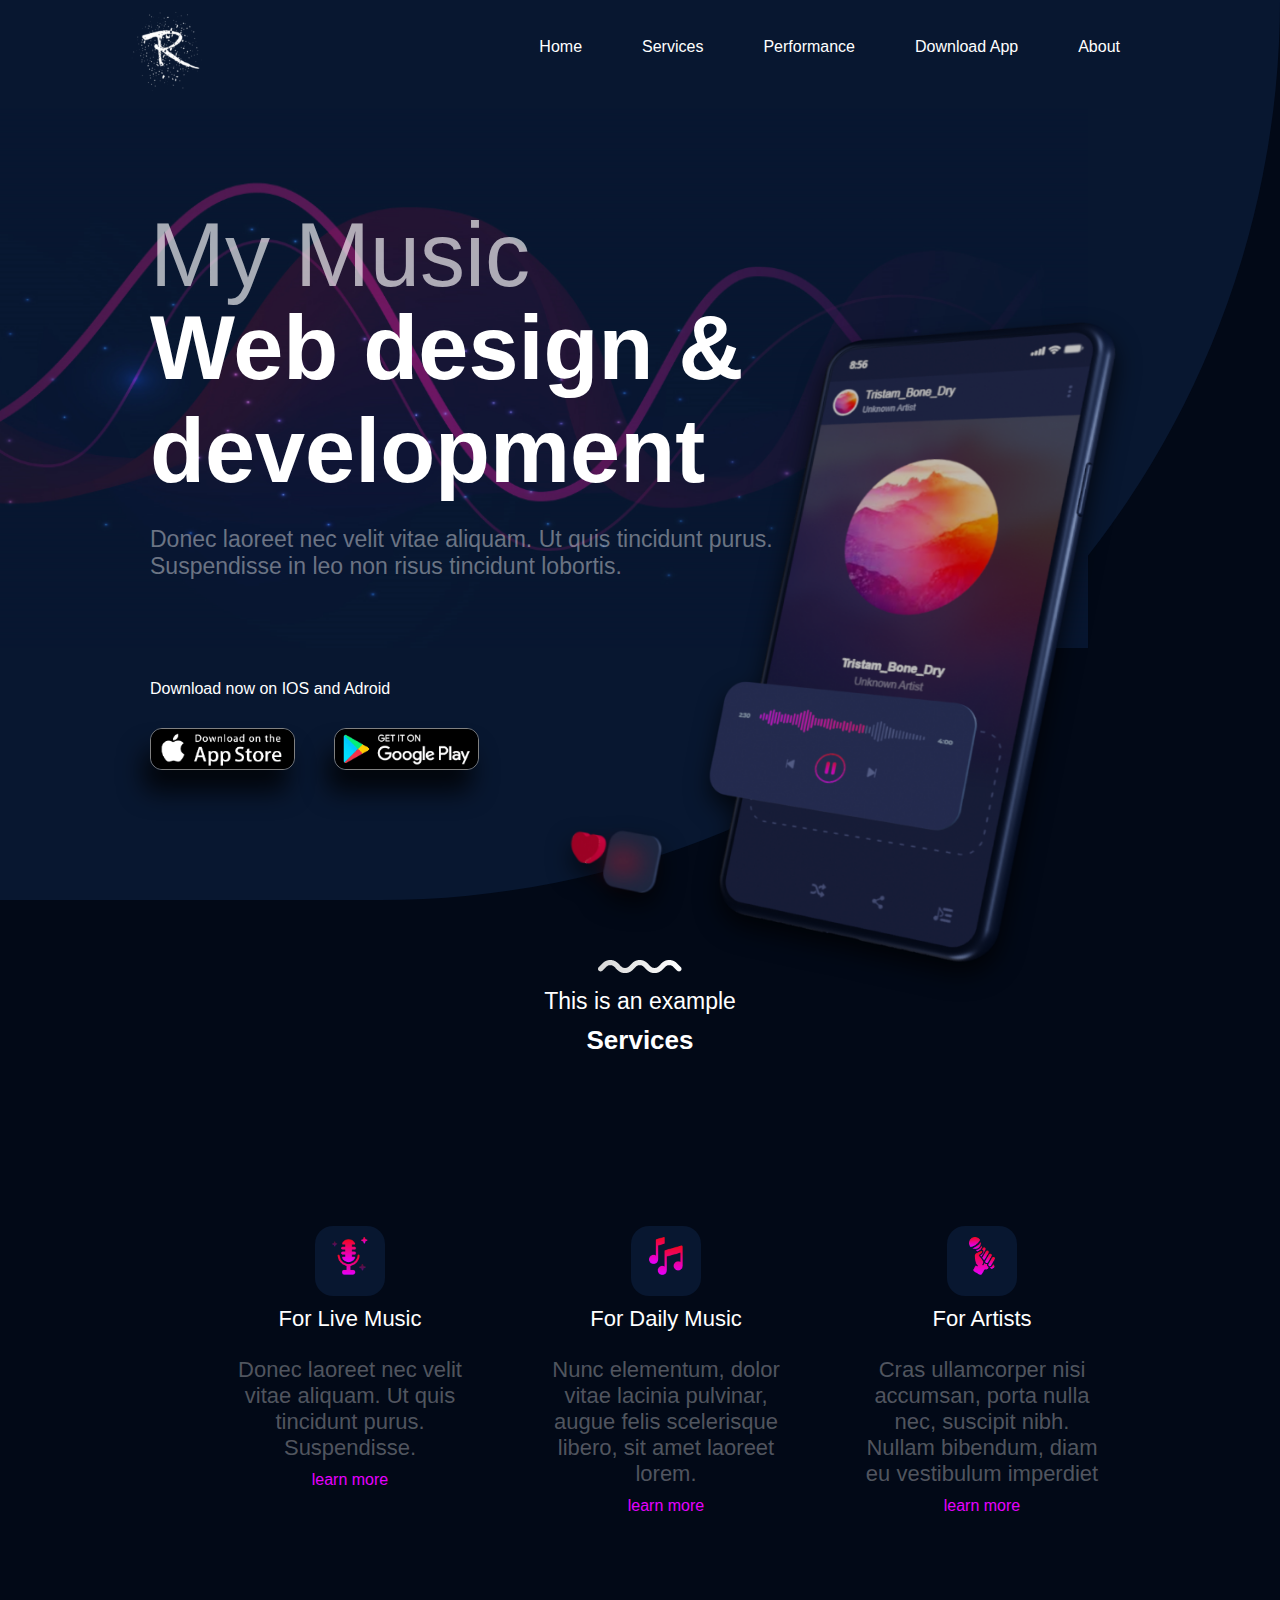
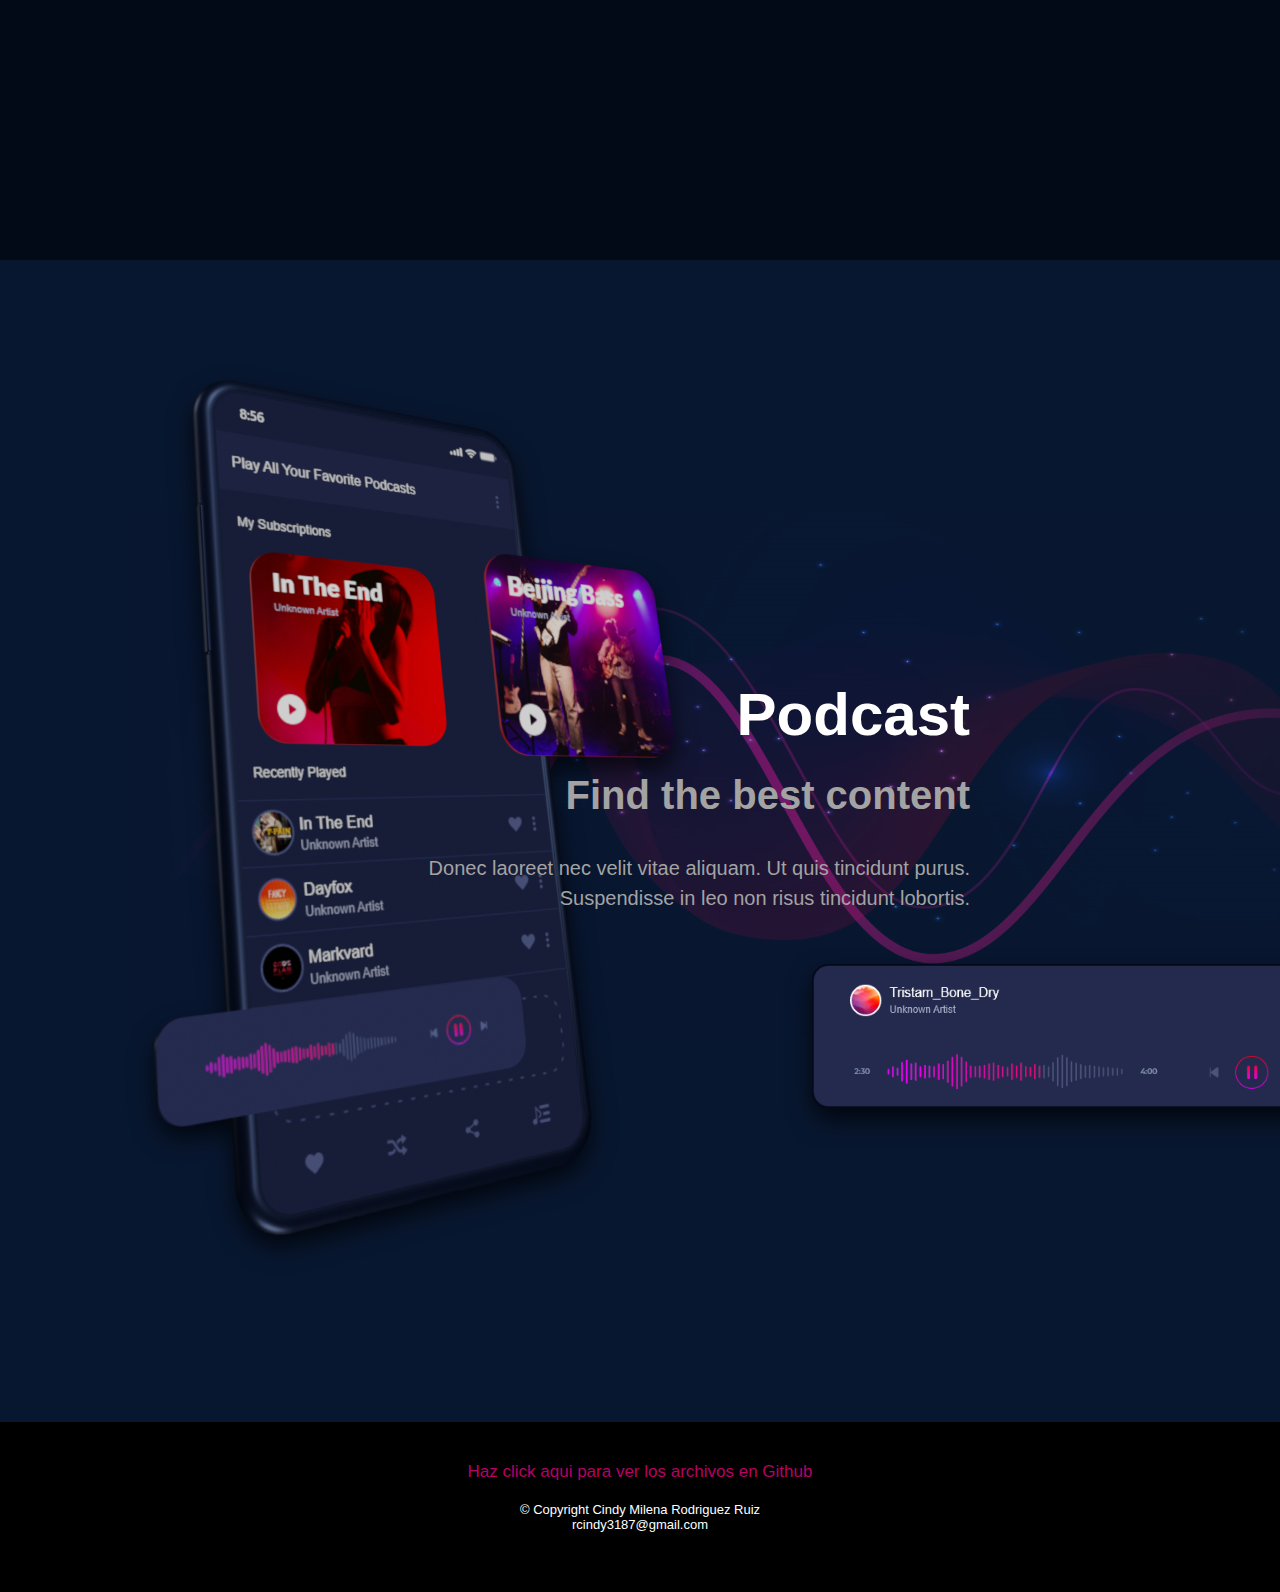
<file: punto_1_2_3/index.html>
<!DOCTYPE html>
<html lang="en">

<head>
    <meta charset="UTF-8">
    <meta http-equiv="X-UA-Compatible" content="IE=edge">
    <link rel="stylesheet" href="css/style.css">
    <meta name="viewport" content="width=device-width, initial-scale=1.0">
    <title>My music</title>
</head>

<body>
    <header>
        <img class="logo_main" src="img/logo_png.png" alt="logo identidad marca empresa">
        <nav>
            <ul>
                <li><a href="#">Home</a></li>
                <li><a href="#services">Services</a></li>
                <li><a href="#">Performance</a></li>
                <li><a href="#">Download App</a></li>
                <li><a href="#">About</a></li>
            </ul>
        </nav>
        <h1 id="title_1">My Music</h1>
        <h2 id="title_2">Web design & development</h2>
        <h4>Donec laoreet nec velit vitae aliquam. Ut quis tincidunt purus. <br>
            Suspendisse in leo non risus tincidunt lobortis.</h4>

        <h6>Download now on IOS and Adroid</h6>
        <div class="logos_apps">
            <img src="img/app_store.png" alt="logo descarga app store">
            <img class="google" src="img/google_play.png" alt="logo descarga play store">
        </div>

        <img class="equalizer_header" src="img/equalizer_header.png"
            alt="imagen fondo simulando la onda de un sonido en tono rosa">
        <img class="phone_header" src="img/phone_1.png"
            alt="imagen telefono celular mostrando como funciona la app de musica en este dispositivo">

    </header>
    <section id="services">
        <div class="separador">
            <img src="img/wave_line.png" alt="imagen de una linea de ola">
            <h3>This is an example</h3>
            <h2>Services</h2>
        </div>
        <div class="cont_servi">
            <div class="uni_serv">
                <div class="box_icon">
                    <img src="img/icon_voice.png" alt="icono de un microfono">
                </div>
                <h3 class="sub">For Live Music</h3>
                <p>Donec laoreet nec velit vitae aliquam. Ut quis tincidunt purus.
                    Suspendisse.</p>
                <a href="#">learn more</a>
            </div>
            <div class="uni_serv">
                <div class="box_icon">
                    <img src="img/icon_music_notes.png" alt="icono de dos notas musicales">
                </div>
                <h3 class="sub">For Daily Music</h3>
                <p>Nunc elementum, dolor vitae lacinia pulvinar, augue felis scelerisque libero, sit amet laoreet lorem.
                </p>
                <a href="#">learn more</a>
            </div>
            <div class="uni_serv">
                <div class="box_icon">
                    <img src="img/icon_hand_voice.png" alt="icono de una mano sosteniendo un microfono">
                </div>
                <h3 class="sub">For Artists</h3>
                <p>Cras ullamcorper nisi accumsan, porta nulla nec, suscipit nibh. Nullam bibendum, diam eu vestibulum
                    imperdiet</p>
                <a href="#">learn more</a>
            </div>
        </div>
    </section>

    <!--SECCIÓN ADICIONAL-->

    <section id="podcast">
        <div class="podcast_image">

            <h2 id="title_3">Podcast</h2>
            <h3 id="title_4">Find the best content</h3>
            <h4 id="text_2">Donec laoreet nec velit vitae aliquam. Ut quis tincidunt purus. <br>Suspendisse in leo non
                risus tincidunt lobortis.</h4>

            <img class="equalizer_middle" src="img/equalizer_middle.png"
                alt="imagen fondo simulando la onda de un sonido en tono rosa">

            <img class="phone_podcast" src="img/phone_2.png"
                alt="imagen telefono celular mostrando como funciona la app de musica en este dispositivo">

            <img class="sound" src="img/sound.png"
                alt="imagen telefono celular mostrando como funciona la app de musica en este dispositivo">

        </div>
    </section>
    <footer>
        <p class="enlace_git"><a href="https://github.com/cindyrod31/tallermodulo9_frontend/tree/main/punto_1_2_3"
                target="_blank">Haz click aqui para ver los archivos en Github</a></p>
        <p class="copyright">&copy Copyright Cindy Milena Rodriguez Ruiz <br> rcindy3187@gmail.com</p>
    </footer>

</body>

</html>
</file>
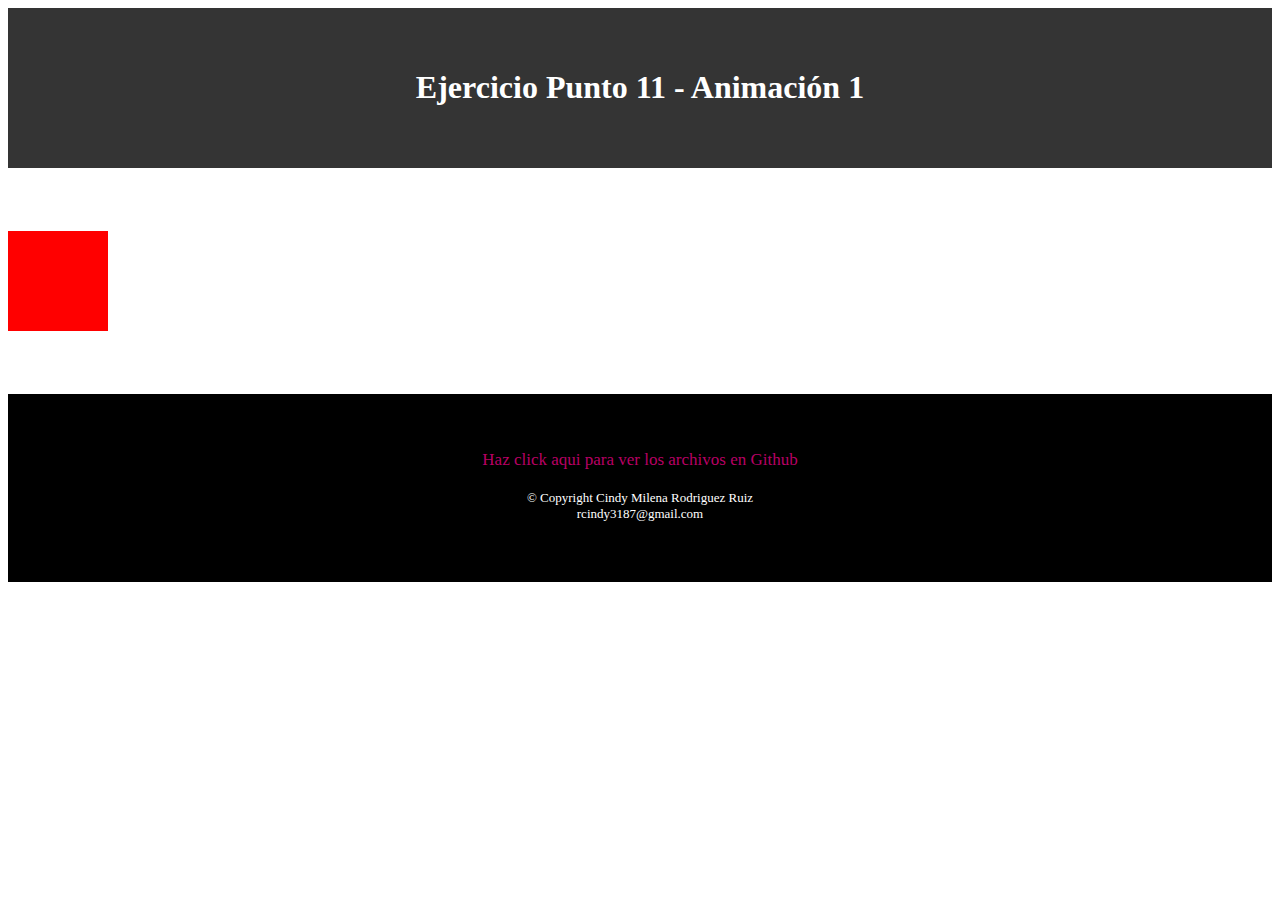
<file: punto_11/punto_11_1.html>
<!DOCTYPE html>
<html lang="en">

<head>
    <meta charset="UTF-8">
    <meta name="viewport" content="width=device-width, initial-scale=1.0">
    <link rel="stylesheet" href="animacion_1.css">
    <title>Punto 11 - Animación 1</title>
</head>

<body>
    <header>
        <h1>Ejercicio Punto 11 - Animación 1</h1>
    </header>
    <div>

    </div>
    <footer>
        <!--Se incluye el enlace directo a la carpeta del ejercicio en el repositorio GitHub-->
        <p class="enlace_git"><a href="https://github.com/cindyrod31/tallermodulo9_frontend/tree/main/punto_11"
                target="_blank">Haz click aqui para ver los archivos en Github</a></p>
        <p class="copyright">&copy Copyright Cindy Milena Rodriguez Ruiz <br> rcindy3187@gmail.com</p>
    </footer>
    
</body>

</html>
</file>
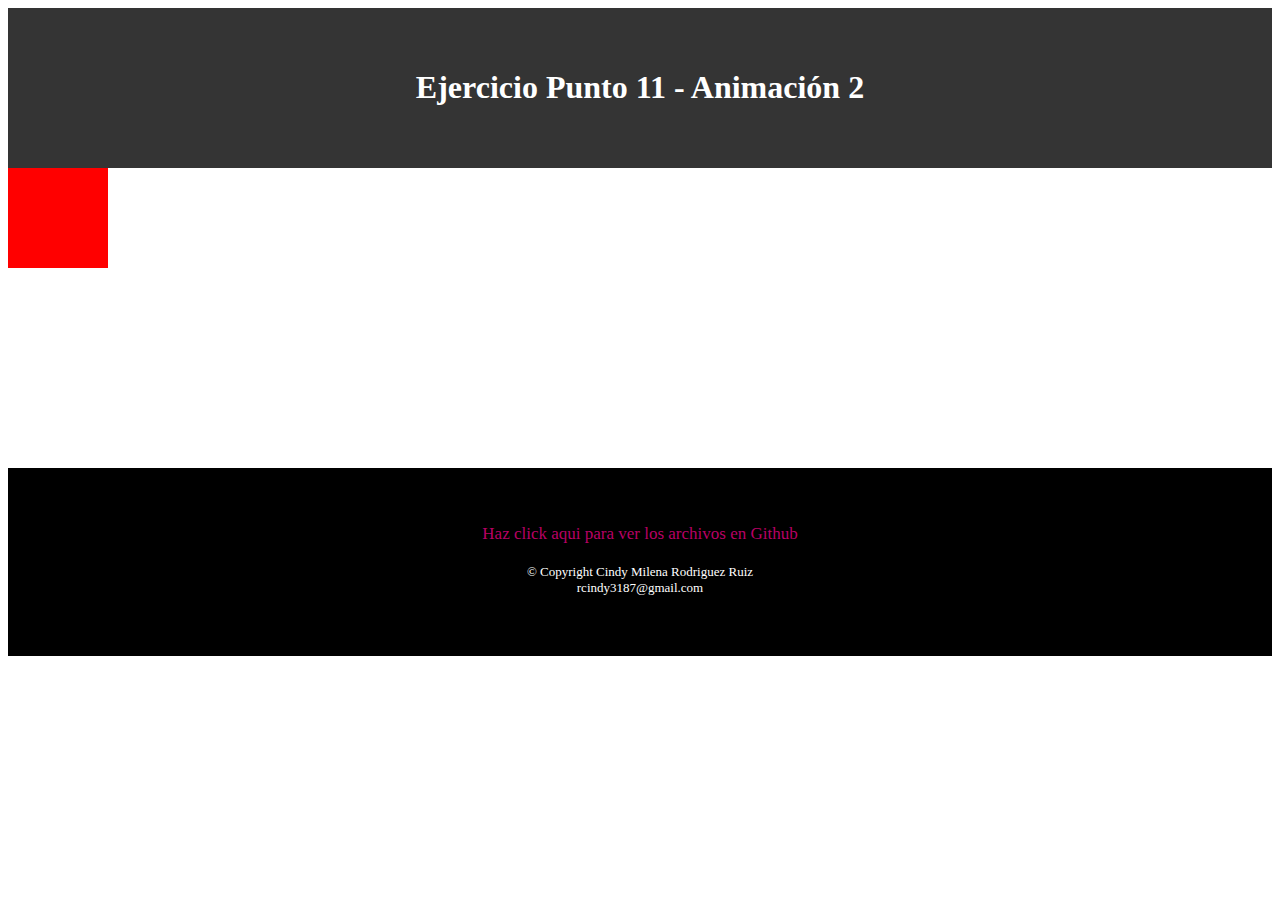
<file: punto_11/punto_11_2.html>
<!DOCTYPE html>
<html lang="en">

<head>
    <meta charset="UTF-8">
    <meta name="viewport" content="width=device-width, initial-scale=1.0">
    <link rel="stylesheet" href="animacion_2.css">
    <title>Punto 11 - Animación 2</title>
</head>

<body>
    <header>
        <h1>Ejercicio Punto 11 - Animación 2</h1>
    </header>
    <div>

    </div>
    <footer>
        <!--Se incluye el enlace directo a la carpeta del ejercicio en el repositorio GitHub-->
        <p class="enlace_git"><a href="https://github.com/cindyrod31/tallermodulo9_frontend/tree/main/punto_11"
                target="_blank">Haz click aqui para ver los archivos en Github</a></p>
        <p class="copyright">&copy Copyright Cindy Milena Rodriguez Ruiz <br> rcindy3187@gmail.com</p>
    </footer>
</body>

</html>
</file>
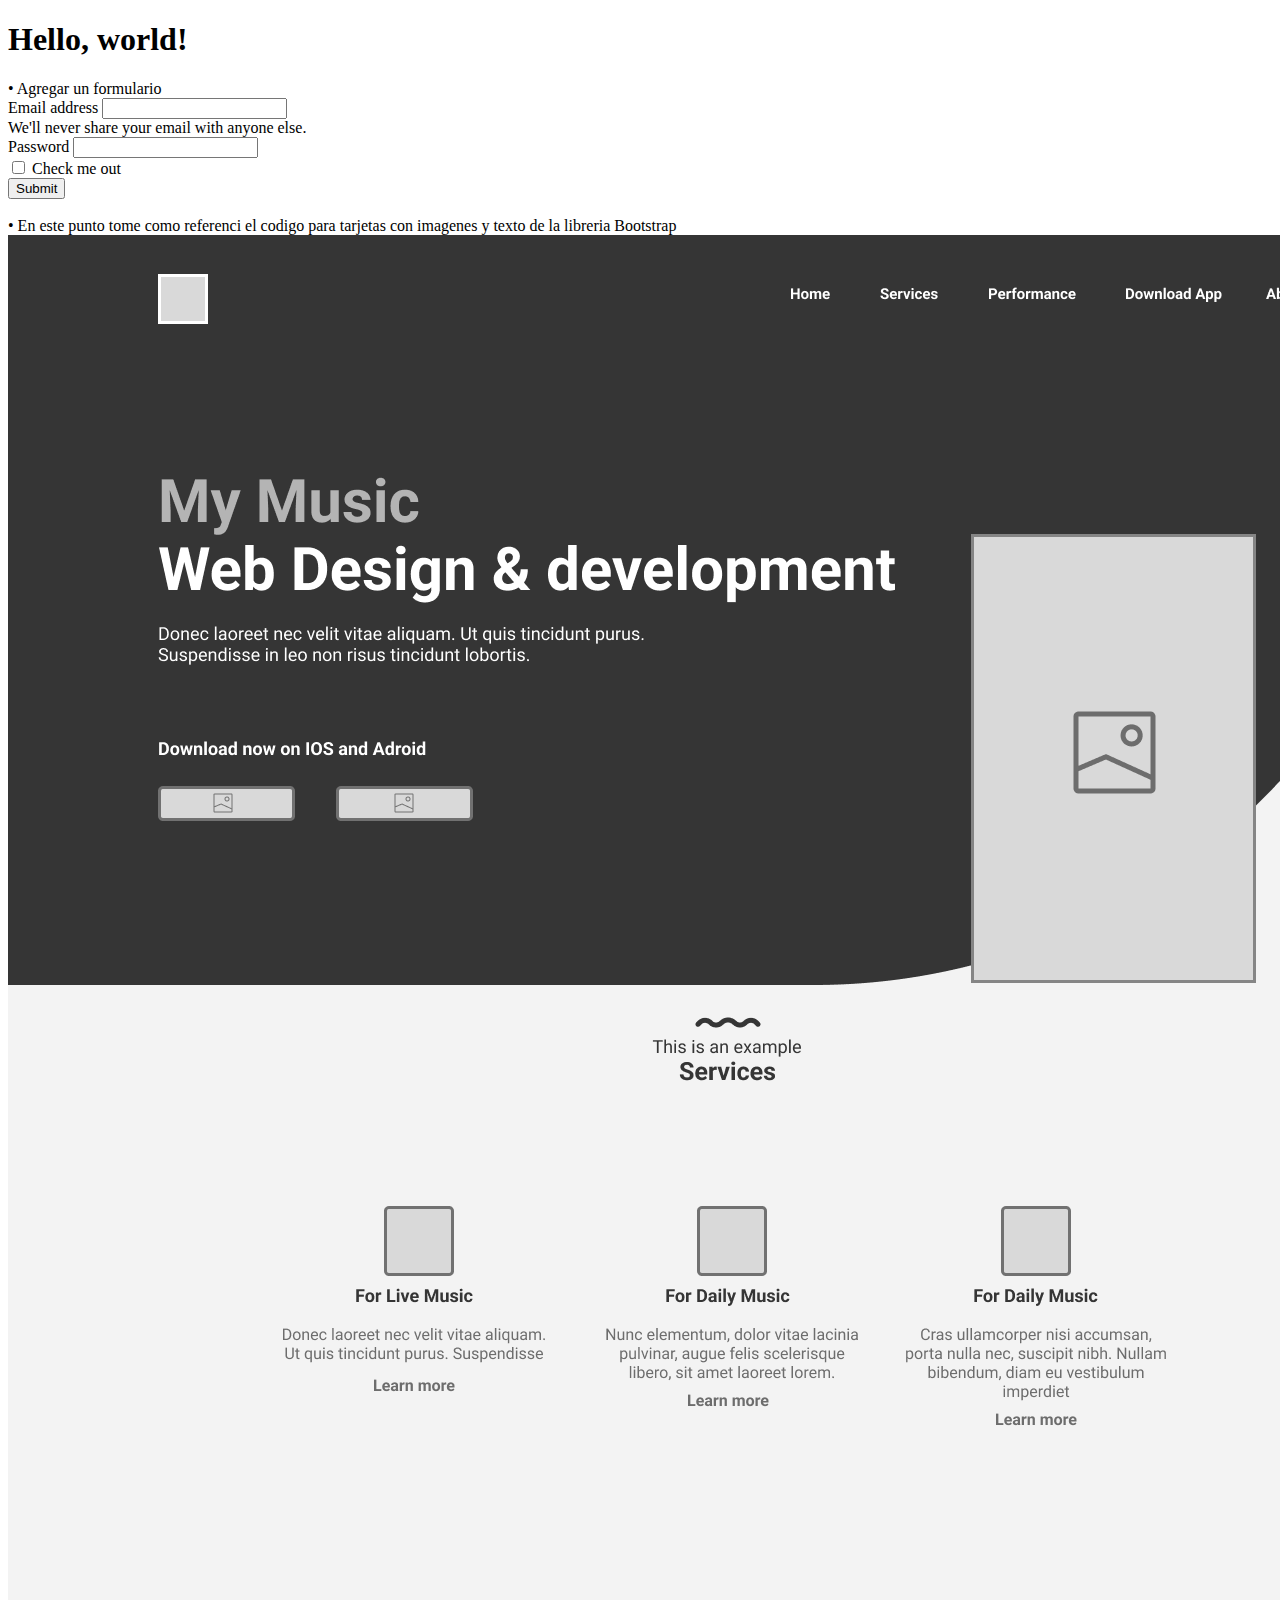
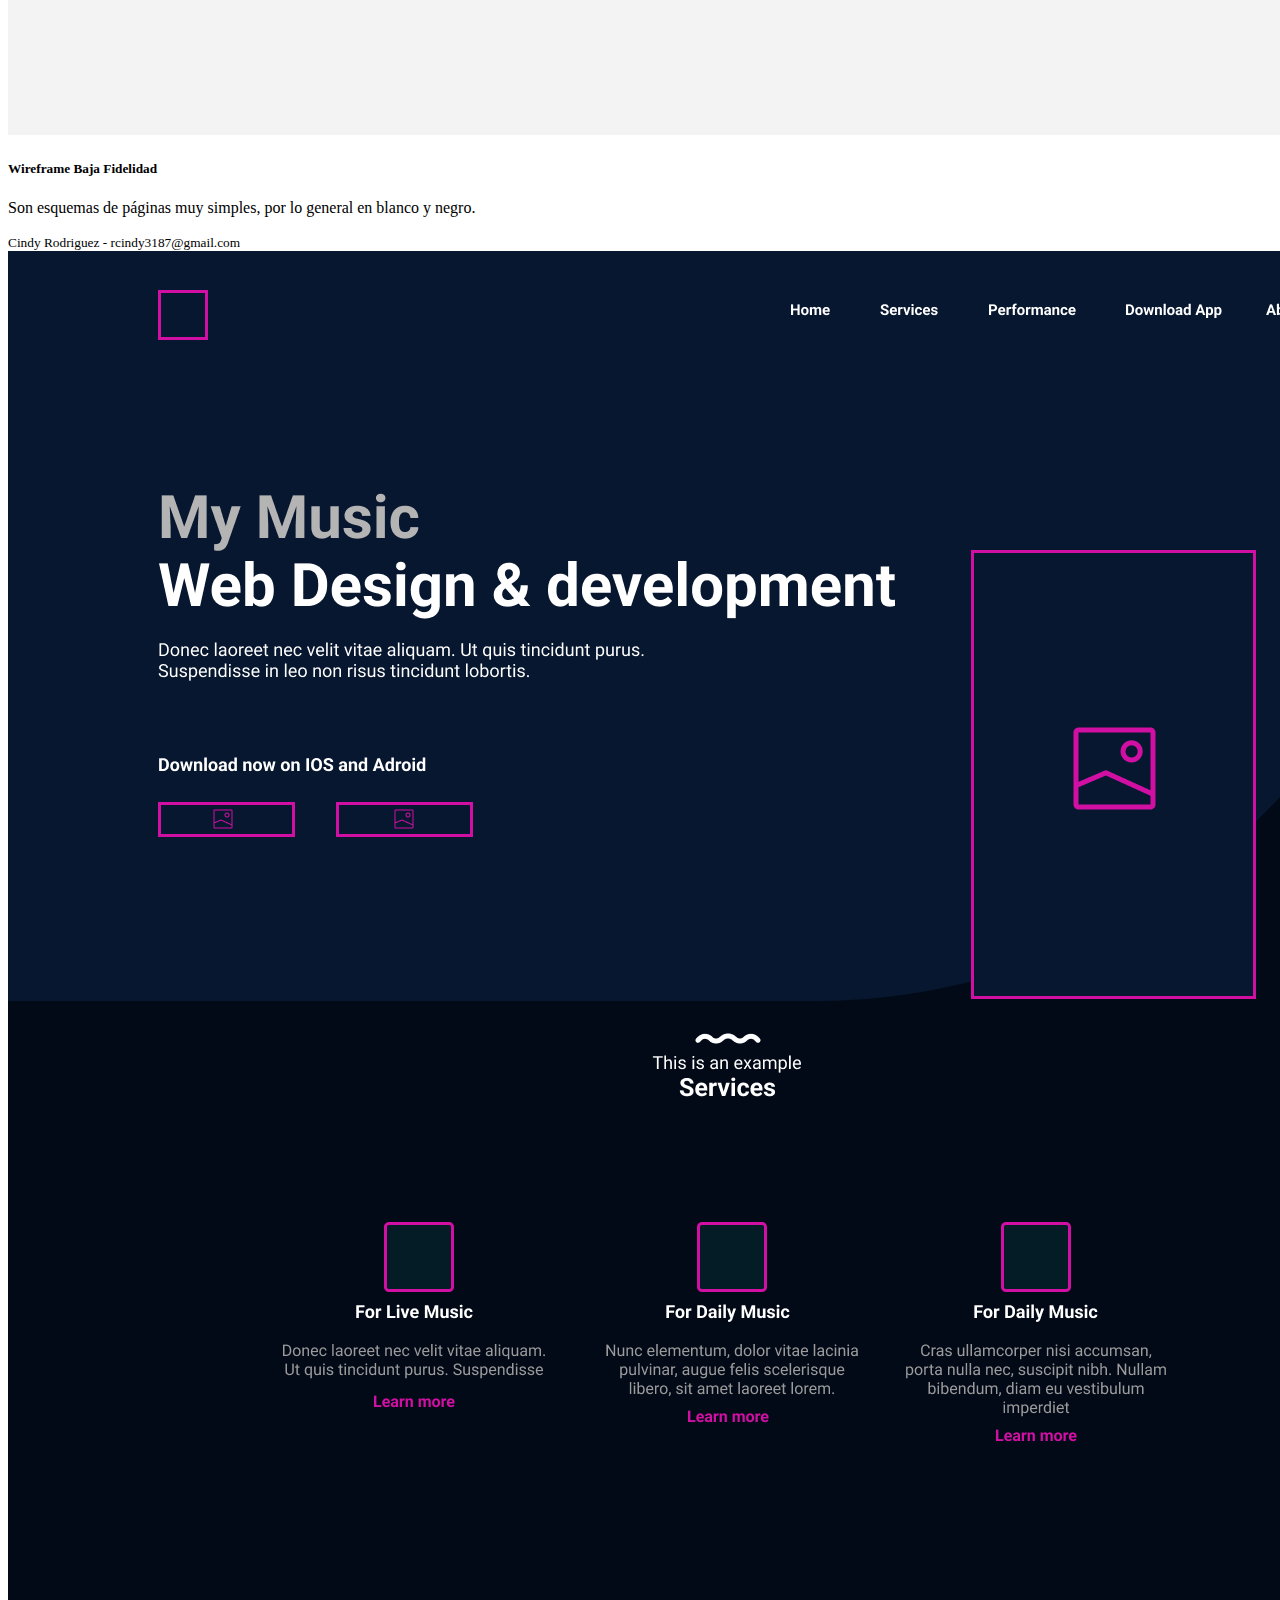
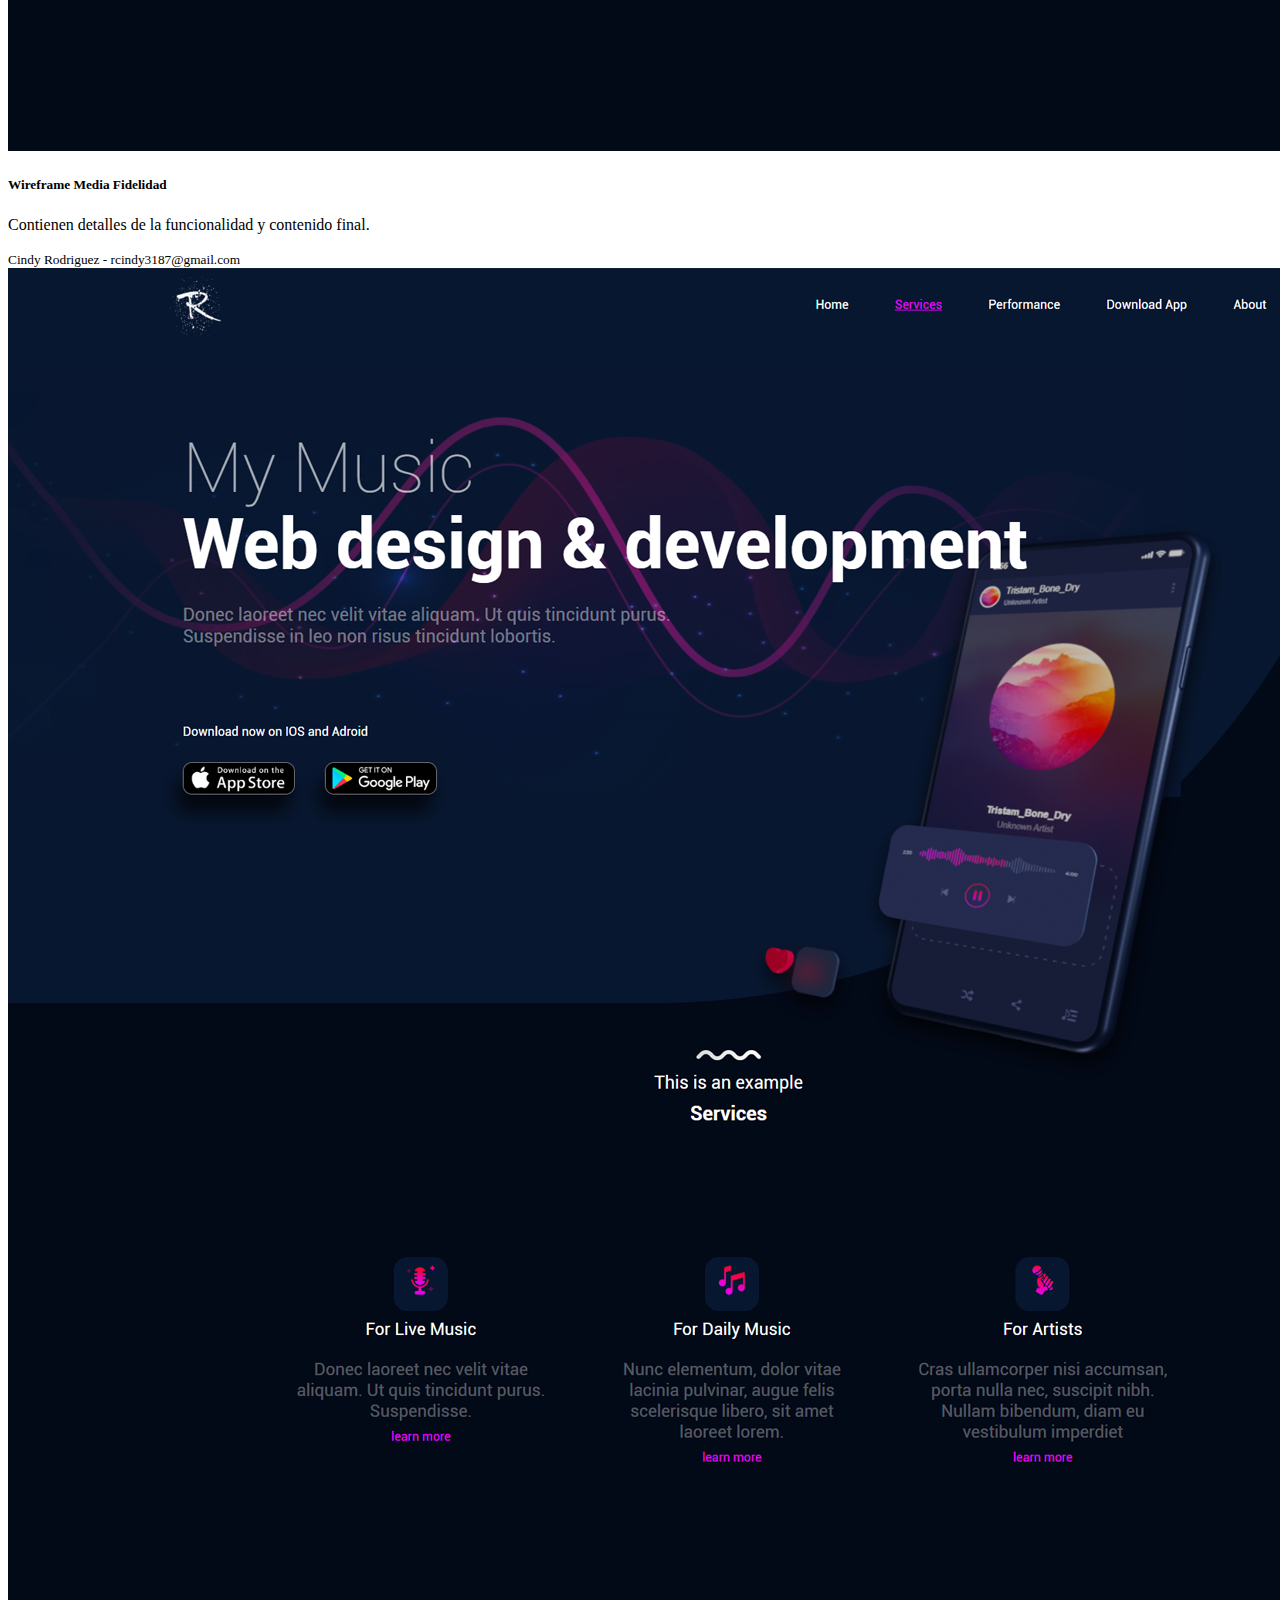
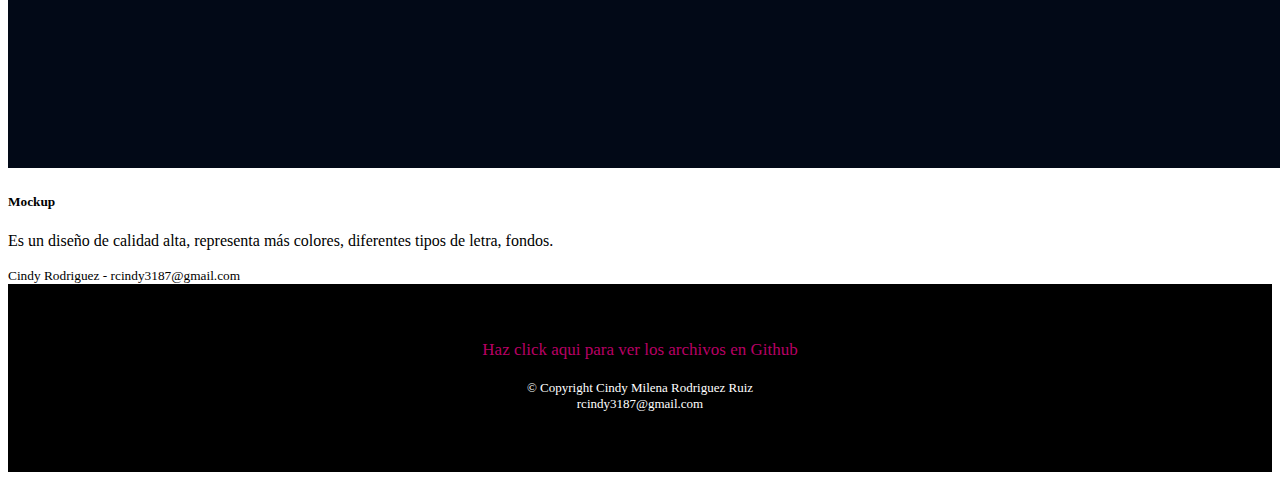
<file: punto_12/punto_12.html>
<!doctype html>
<html lang="en">

<head>
    <!-- Required meta tags -->
    <meta charset="utf-8">
    <meta name="viewport" content="width=device-width, initial-scale=1, shrink-to-fit=no">
    <link rel="stylesheet" href="style.css">
    <!-- Bootstrap CSS -->
    <link href="https://cdn.jsdelivr.net/npm/bootstrap@5.3.0/dist/css/bootstrap.min.css" rel="stylesheet"
        integrity="sha384-9ndCyUaIbzAi2FUVXJi0CjmCapSmO7SnpJef0486qhLnuZ2cdeRhO02iuK6FUUVM" crossorigin="anonymous">
    <title>Hello, world!</title>
</head>

<body>
    <h1>Hello, world!</h1>
    <!-- Optional JavaScript -->
    <!-- jQuery first, then Popper.js, then Bootstrap JS -->
    <script src="https://cdn.jsdelivr.net/npm/bootstrap@5.3.0/dist/js/bootstrap.bundle.min.js"
        integrity="sha384-geWF76RCwLtnZ8qwWowPQNguL3RmwHVBC9FhGdlKrxdiJJigb/j/68SIy3Te4Bkz"
        crossorigin="anonymous"></script>
    <script src="https://code.jquery.com/jquery-3.2.1.slim.min.js"
        integrity="sha384-KJ3o2DKtIkvYIK3UENzmM7KCkRr/rE9/Qpg6aAZGJwFDMVNA/GpGFF93hXpG5KkN"
        crossorigin="anonymous"></script>
    <script src="https://cdn.jsdelivr.net/npm/popper.js@1.12.9/dist/umd/popper.min.js"
        integrity="sha384-ApNbgh9B+Y1QKtv3Rn7W3mgPxhU9K/ScQsAP7hUibX39j7fakFPskvXusvfa0b4Q"
        crossorigin="anonymous"></script>
    <script src="https://cdn.jsdelivr.net/npm/bootstrap@4.0.0/dist/js/bootstrap.min.js"
        integrity="sha384-JZR6Spejh4U02d8jOt6vLEHfe/JQGiRRSQQxSfFWpi1MquVdAyjUar5+76PVCmYl"
        crossorigin="anonymous"></script>
    
</body>

</html>
• Agregar un formulario
<form>
    <div class="mb-3">
        <label for="exampleInputEmail1" class="form-label">Email address</label>
        <input type="email" class="form-control" id="exampleInputEmail1" aria-describedby="emailHelp">
        <div id="emailHelp" class="form-text">We'll never share your email with anyone else.</div>
    </div>
    <div class="mb-3">
        <label for="exampleInputPassword1" class="form-label">Password</label>
        <input type="password" class="form-control" id="exampleInputPassword1">
    </div>
    <div class="mb-3 form-check">
        <input type="checkbox" class="form-check-input" id="exampleCheck1">
        <label class="form-check-label" for="exampleCheck1">Check me out</label>
    </div>
    <button type="submit" class="btn btn-primary">Submit</button>
</form>
<br>

• En este punto tome como referenci el codigo para tarjetas con imagenes y texto de la libreria Bootstrap 

<div class="card-group">
    <div class="card">
        <img src="img/wireframe_basico.png" class="card-img-top" alt="...">
        <div class="card-body">
            <h5 class="card-title">Wireframe Baja Fidelidad</h5>
            <p class="card-text">Son esquemas de páginas muy simples, por lo general en blanco y negro.</p>
        </div>
        <div class="card-footer">
            <small class="text-body-secondary">Cindy Rodriguez - rcindy3187@gmail.com</small>
        </div>
    </div>
    <div class="card">
        <img src="img/wireframe_alto.png" class="card-img-top" alt="...">
        <div class="card-body">
            <h5 class="card-title">Wireframe Media Fidelidad</h5>
            <p class="card-text">Contienen detalles de la funcionalidad y contenido final.</p>
        </div>
        <div class="card-footer">
            <small class="text-body-secondary">Cindy Rodriguez - rcindy3187@gmail.com</small>
        </div>
    </div>
    <div class="card">
        <img src="img/mockup-web-design.png" class="card-img-top" alt="...">
        <div class="card-body">
            <h5 class="card-title">Mockup</h5>
            <p class="card-text">Es un diseño de calidad alta, representa más colores, diferentes tipos de letra,
                fondos.</p>
        </div>
        <div class="card-footer">
            <small class="text-body-secondary">Cindy Rodriguez - rcindy3187@gmail.com</small>
        </div>
    </div>
</div>
<footer>
    <!--Se incluye el enlace directo a la carpeta del ejercicio en el repositorio GitHub-->
    <p class="enlace_git"><a href="https://github.com/cindyrod31/tallermodulo9_frontend/tree/main/punto_12"
            target="_blank">Haz click aqui para ver los archivos en Github</a></p>
    <p class="copyright">&copy Copyright Cindy Milena Rodriguez Ruiz <br> rcindy3187@gmail.com</p>
</footer>
</file>
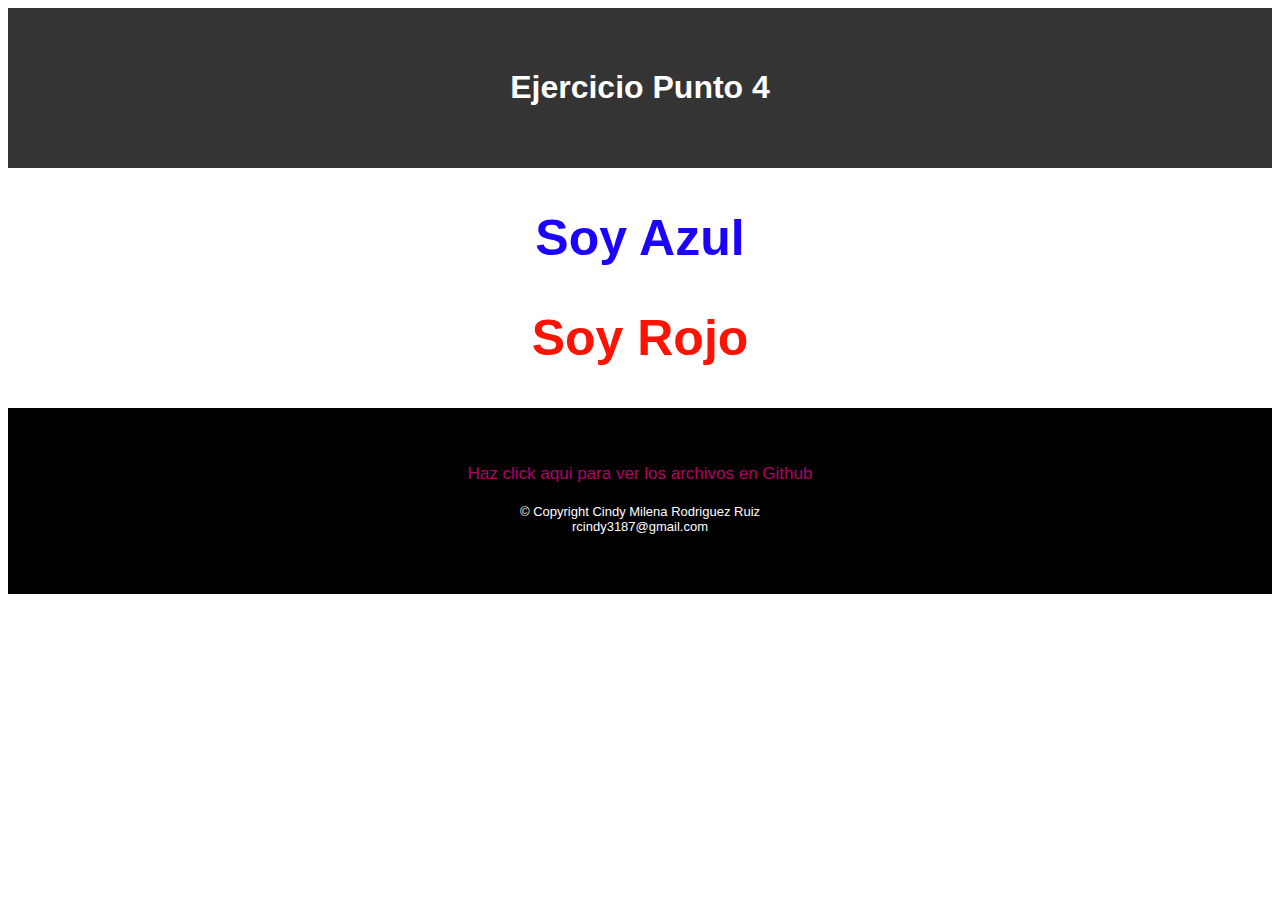
<file: punto_4/punto_4.html>
<!DOCTYPE html>
<html lang="en">

<head>
    <meta charset="UTF-8">
    <meta http-equiv="X-UA-Compatible" content="IE=edge">
    <link rel="stylesheet" href="style.css">
    <meta name="viewport" content="width=device-width, initial-scale=1.0">
    <title>Punto 4</title>
</head>

<body>
    <header>
        <h1>Ejercicio Punto 4</h1>
    </header>
    <h2 class="soy_azul">Soy Azul</h2>
    <!--Mejora codigo, al colocar el mouse sobre "Soy Azul", muestra el siguiente texto"-->
    <div class="hide_1">LEISTE MAL! ʕ· ͡ᴥ ·ʔ. En realidad soy un AZUL de color ROJO</div>
    <!---->
    <h2 class="soy_rojo">Soy Rojo</h2>
    <!--Mejora codigo, al colocar el mouse sobre "Soy Rojo", muestra el siguiente texto"-->
    <div class="hide_2">LEISTE MAL! ʕ· ͡ᴥ ·ʔ. En realidad soy un ROJO de color AZUL</div>
    <!---->

    <footer>
        <p class="enlace_git"><a href="https://github.com/cindyrod31/tallermodulo9_frontend/tree/main/punto_4"
                target="_blank">Haz click aqui para ver los archivos en Github</a></p>
        <p class="copyright">&copy Copyright Cindy Milena Rodriguez Ruiz <br> rcindy3187@gmail.com</p>
    </footer>
</body>

</html>
</file>
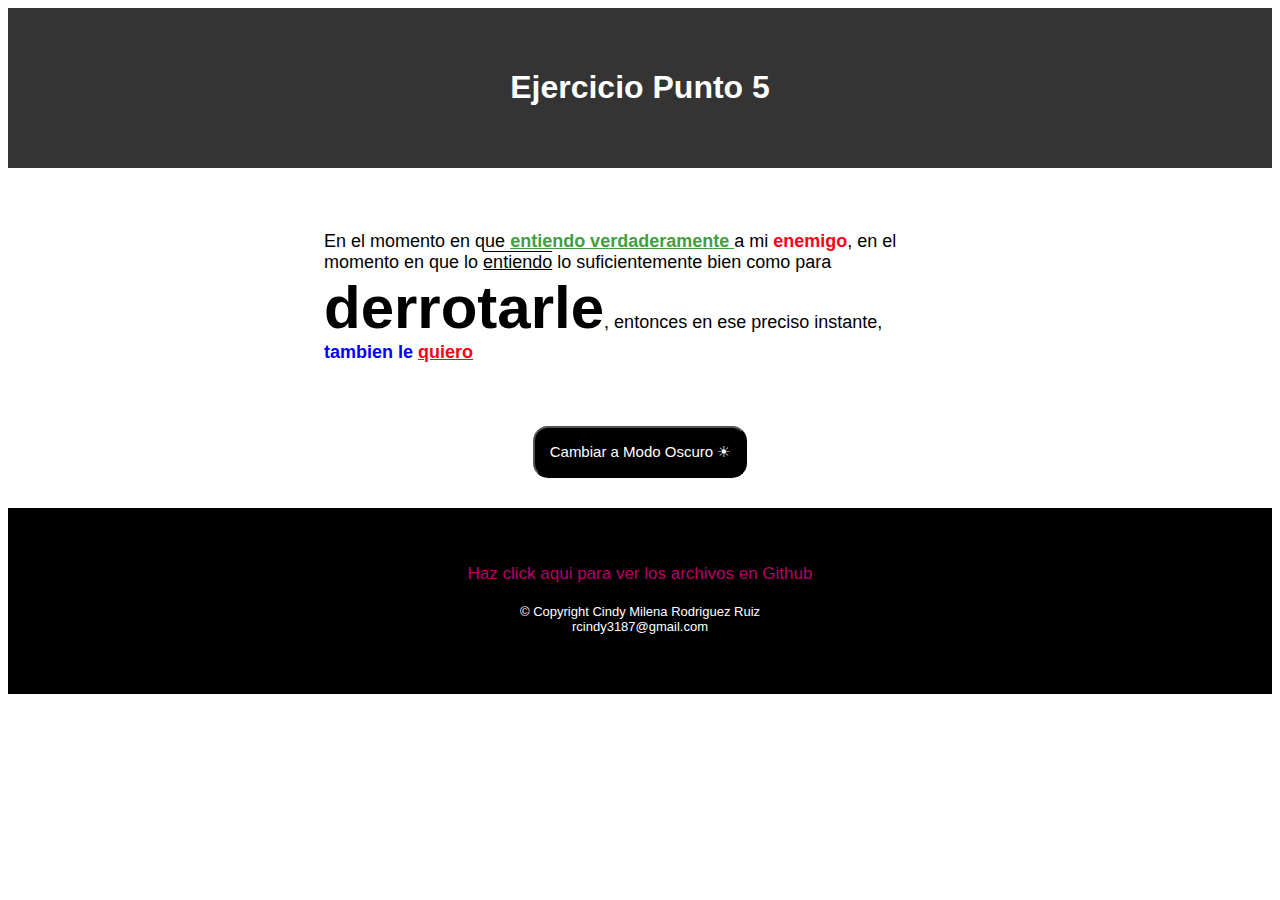
<file: punto_5/punto_5.html>
<!DOCTYPE html>
<html lang="en">

<head>
    <meta charset="UTF-8">
    <meta name="viewport" content="width=device-width, initial-scale=1.0">
    <link rel="stylesheet" href="style.css">
    <title>Punto 5</title>
</head>

<body>
    <header>
        <h1>Ejercicio Punto 5</h1>
    </header>
    <p class="texto">En el momento en que <span class="texto_subverde"> entiendo verdaderamente </span> a mi <span
            class="texto_rojo">
            enemigo</span>, en el momento en que lo <span class="texto_doblesub">entiendo</span> lo suficientemente bien
        como para <span class="texto_grande">derrotarle</span>, entonces en ese preciso instante, <span
            class="texto_azul">tambien le</span> <span class="texto_subrojo">quiero</span></p>
    
    <!--MEJORA DE CÓDIGO - Se incluyo un boton que se utilizara para que el usuario haga click y cambie a modo oscuro todo el body, adicionalmente se incluyo la función mediante Javascript para habilitar el cambio a modo oscuro del body-->

    <button onclick="myFunction()">Cambiar a Modo Oscuro ☀</button>
        <script>
            function myFunction() {
            var element = document.body;
            element.classList.toggle("dark-mode");
            }
        </script>
        
    <footer>
        <p class="enlace_git"><a href="https://github.com/cindyrod31/tallermodulo9_frontend/tree/main/punto_5" target="_blank">Haz click aqui para ver los archivos en Github</a></p>
        <p class="copyright">&copy Copyright Cindy Milena Rodriguez Ruiz <br> rcindy3187@gmail.com</p>
    </footer>
</body>

</html>
</file>
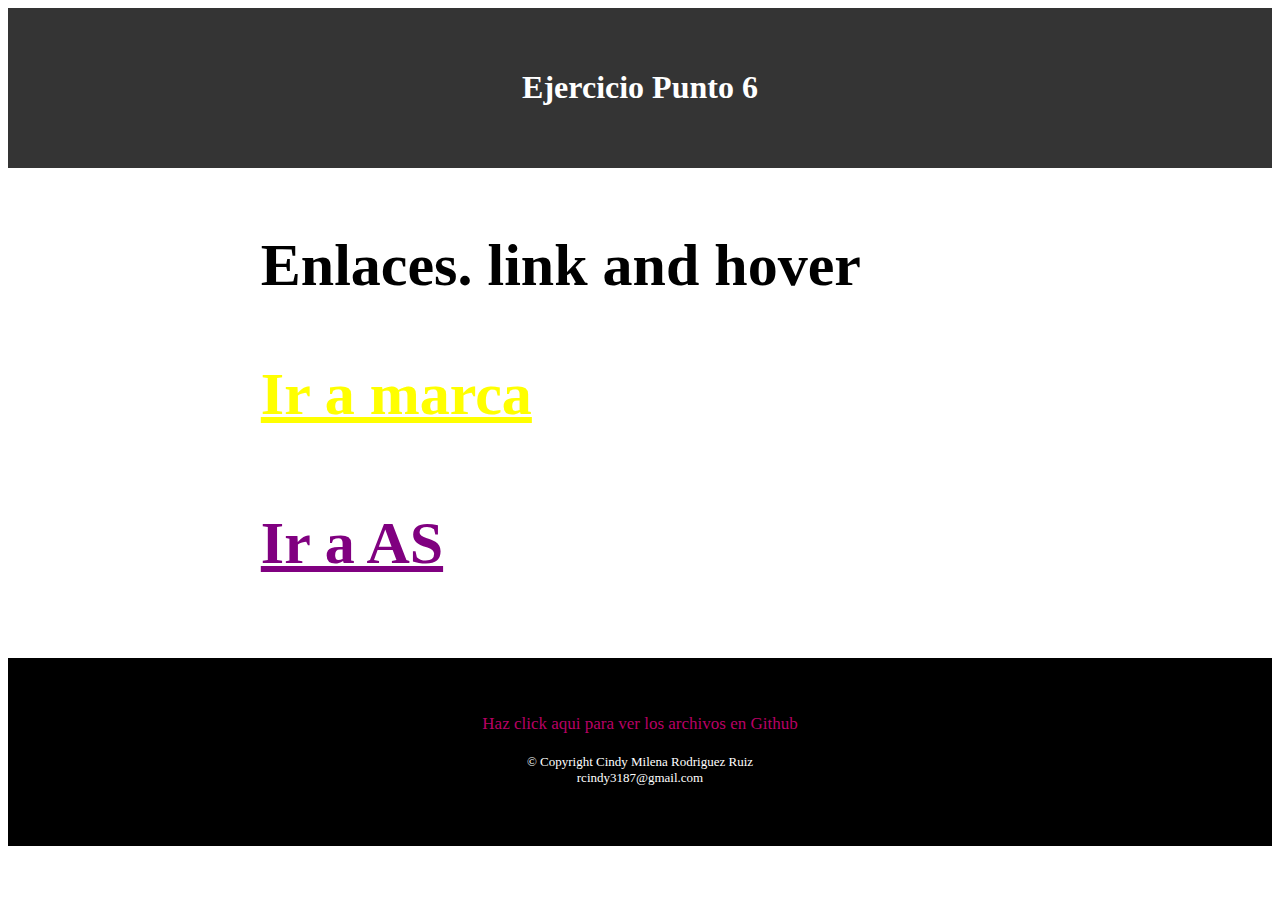
<file: punto_6/punto_6.html>
<!DOCTYPE html>
<html lang="en">

<head>
    <meta charset="UTF-8">
    <meta name="viewport" content="width=device-width, initial-scale=1.0">
    <link rel="stylesheet" href="style.css">
    <title>Ejercicio Punto 6</title>
</head>

<body>
    <header>
        <h1>Ejercicio Punto 6</h1>
    </header>
    <div>
        <h2 class="titulo_1">Enlaces. link and hover</h2>
        <h3><a class="titulo_2" href="https://www.apple.com/co" target="_blank">Ir a marca</a></h3>
        <h4><a class="titulo_3" href="https://colombia.as.com" target="_blank">Ir a AS</a></h4>
    </div>

    <footer>

        <!--Se incluye el enlace directo a la carpeta del ejercicio en el repositorio GitHub-->
        <p class="enlace_git"><a href="https://github.com/cindyrod31/tallermodulo9_frontend/tree/main/punto_6" target="_blank">Haz click aqui para ver los archivos en Github</a></p>
        <p class="copyright">&copy Copyright Cindy Milena Rodriguez Ruiz <br> rcindy3187@gmail.com</p>
    </footer>
</body>

</html>
</file>
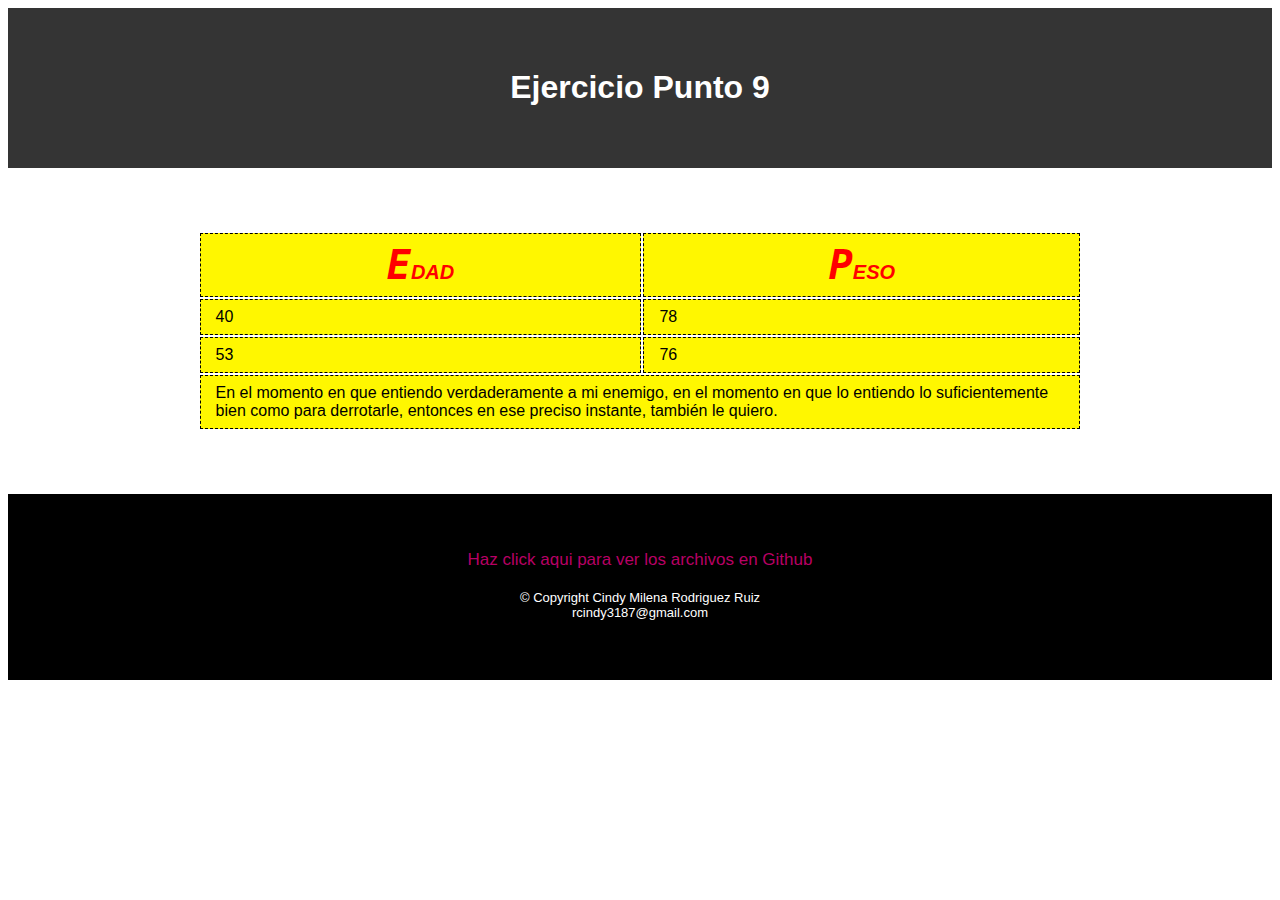
<file: punto_9/punto_9.html>
<!DOCTYPE html>
<html lang="en">
<head>
    <meta charset="UTF-8">
    <meta name="viewport" content="width=device-width, initial-scale=1.0">
    <link rel="stylesheet" href="style.css"> 
    <title>Punto 9</title>
</head>
<body>
    <header>
        <h1>Ejercicio Punto 9</h1>
    </header>
    <table>
        <thead>
            <tr> 
                <th><samp id="inicio_letra">E</samp>dad</th> 
                <th><samp id="inicio_letra">P</samp>eso</th>
            </tr>                    
        </thead>

        <tbody>
            <tr>
                <td>40</td>
                <td>78</td>
            </tr>
            <tr>
                <td>53</td>
                <td>76</td>
            </tr>
            <tr>
                <td colspan="2"> En el momento en que entiendo verdaderamente a mi enemigo, en el momento en que lo entiendo lo suficientemente bien como para derrotarle, entonces en ese preciso instante, también le quiero.</td>         
             </tr>
        </tbody>
    </table>
    
    <footer>
        <!--Se incluye el enlace directo a la carpeta del ejercicio en el repositorio GitHub-->
        <p class="enlace_git"><a href="https://github.com/cindyrod31/tallermodulo9_frontend/tree/main/punto_9"
                target="_blank">Haz click aqui para ver los archivos en Github</a></p>
        <p class="copyright">&copy Copyright Cindy Milena Rodriguez Ruiz <br> rcindy3187@gmail.com</p>
    </footer>
    
</body>
</html>
</file>
<file: punto_1_2_3/css/style.css>
* {
    border: 0;
    margin: 0;
    padding: 0;
    font-family: 'Roboto', sans-serif;
}

/*Fuentes*/
@import url('https://fonts.googleapis.com/css2?family=Roboto&display=swap');

a {
    text-decoration: none;
    font-style: none;
    color: white;
}

h1 {
    font-size: 90px;
}

h3 {
    font-size: 23px;
    margin-top: 10px;
    color: rgb(255, 255, 255);
    font-weight: normal;
    position: relative;
    z-index: 2;
}

h2 {
    font-size: 26px;
    margin-top: 10px;
    color: rgb(255, 255, 255);
    font-weight: bold;
    position: relative;
    z-index: 2;
}

h4 {
    font-size: 23px;
    margin-top: 23px;
    margin-left: 150px;
    color: rgba(255, 255, 255, 0.404);
    font-weight: normal;
    position: relative;
    z-index: 2;
}

h6 {
    font-size: 16px;
    margin-top: 100px;
    margin-left: 150px;
    color: rgb(255, 255, 255);
    font-weight: inherit;
    position: relative;
    z-index: 2;
}

#title_1 {
    margin: 100px 150px;
    color: rgba(255, 255, 255, 0.644);
    font-weight: lighter;
    position: relative;
    z-index: 2;
}

#title_2 {
    font-size: 90px;
    margin-left: 150px;
    margin-top: -110px;
    color: rgb(255, 255, 255);
    font-weight: bold;
    position: relative;
    z-index: 2;
}

/*ESTILOS DEL HEADER*/
body {
    background-color: #020917;
}

header {
    background-color: #081730;
    height: 100vh;
    border-left: 150px;
    border-radius: 0px 0px 1000px 0px;
}

header nav {
    height: 75px;
    margin-top: 38px;
    float: right;
    margin-right: 100px;
}

header nav li {
    padding-right: 60px;
    color: white;
    list-style: none;
}

ul {
    display: inline-flex;

}

/* MEJORA HOVER EN EL MENU*/
nav a:hover {
    color: #E600FF;
    text-decoration: underline;
}

/**/

header .logo_main {
    height: 100px;
    margin-left: 120px;
}

header .equalizer_header {
    height: 60%;
    position: absolute;
    z-index: 1;
    top: 12%;
    right: 15%;
}

header .phone_header {
    height: 75%;
    position: absolute;
    z-index: 1;
    top: 34%;
    right: 12%;
    filter: drop-shadow(0 12px 12px rgba(0, 0, 0, 0.7));
}

.logos_apps {
    margin: 30px 0px 0px 150px;
    height: 40px;
    position: relative;
    z-index: 2;
}

.logos_apps img {
    height: 100%;
    border: 1px solid grey;
    border-radius: 12px;
    box-shadow: -7px 22px 25px 0px rgba(0, 0, 0, 0.75);
    transition: transform .2s;
}

/* MEJORA HOVER ANIMACIÓN IMAGENES*/
.logos_apps img:hover {
    cursor: pointer;
    transform: scale(1.2);
}

/**/

.logos_apps .google {
    margin-left: 35px;
}

/*Sección de servicios*/
#services {
    height: 100vh;
    text-align: center;
}

.separador {
    margin: 60px auto;
}

.cont_servi {
    width: 80%;
    height: 450px;
    margin: 80px 0px 0px 10%;
    display: inline-flex;
}

.uni_serv {
    width: 25%;
    height: 90%;
    margin: 30px;
}

.uni_serv .box_icon {
    height: 70px;
    width: 70px;
    background: #081730;
    border-radius: 18px;
    margin: auto;
    transition: transform .2s;
}

/* MEJORA HOVER ANIMACIÓN IMAGENES*/
.uni_serv .box_icon:hover {
    cursor: pointer;
    transform: scale(1.2);
}

/**/

.box_icon img {
    height: 55%;
    vertical-align: middle;
    margin: 15% auto;
}

.uni_serv .sub {
    font-size: 22px;
}

.uni_serv p {
    font-size: 22px;
    margin: 25px 10px 10px 10px;
    color: rgba(255, 255, 255, 0.315);
}

.uni_serv a {
    color: #E600FF;
    position: relative;
    bottom: 0px;
}

/*MEJORA SECCIÓN PODCAST*/


.podcast_image {
    background: #081730;
    margin: 0 auto;
    padding: 10px;
}

#title_3 {
    top: 400px;
    right: 300px;
    z-index: 3;
    font-weight: 700;
    font-size: 60px;
    line-height: 70px;
    text-align: right;
    color: #FFFFFF;
}

#title_4 {
    top: 400px;
    right: 300px;
    z-index: 3;
    font-weight: 700;
    font-size: 40px;
    line-height: 70px;
    text-align: right;
    color: #a3a3a3;
    transition: transform .2s;
}

#title_4:hover {
    color: #E600FF;
    cursor: pointer;
}

#text_2 {
    top: 400px;
    right: 300px;
    z-index: 3;
    font-size: 20px;
    line-height: 30px;
    text-align: right;
    color: #a3a3a3;
}

.sound {
    position: relative;
    width: 500px;
    bottom: 300px;
    left: 20%;
    z-index: 2;
    filter: drop-shadow(0 12px 12px rgba(0, 0, 0, 0.7));
}


.podcast_image .equalizer_middle {
    position: absolute;
    z-index: 1;
    left: 10%;
    vertical-align: middle;
}

.podcast_image .phone_podcast {
    position: relative;
    bottom: 150px;
    left: 10%;
    z-index: 2;
    filter: drop-shadow(0 12px 12px rgba(0, 0, 0, 0.7));
}


/*FOOTER INFORMACIÓN PERSONAL*/
footer {
    text-align: center;
    background: #000000;
    padding: 40px;
}

.enlace_git a {
    text-decoration: none;
    color: #b80065;
    font-size: 17px;
}

.enlace_git a:hover {
    color: #b89c00;
    font-size: 120%;
}

.copyright {
    color: #FFFFFF;
    font-size: 13px;
    margin: 20px;
}
</file>
<file: punto_11/animacion_1.css>
/*Header general ejercicio*/
header {
    background: #343434;
    padding: 40px;
    text-align: center;
}

h1 {
    color: #FFFFFF;
}

div {
    width: 100px;
    height: 100px;
    position: relative;
    background-color: red;
    animation-name: example;
    animation-duration: 2s;
    animation-iteration-count: infinite;
    margin: 5% 0 5% 0;
}
/* @keyframes Se especifica cómo cambian gradualmente los estilos de un elemento a lo largo del tiempo, creando efectos animados.*/
@keyframes example {
    0% {
        background-color: red;
        left: 0px;
    }

    50% {
        background-color: yellow;
        left: 200px;
    }

    100% {
        background-color: red;
        left: 0px;
    }
}

/*Footer información personal*/
footer {
    text-align: center;
    background: #000000;
    padding: 40px;
}

.enlace_git a {
    text-decoration: none;
    color: #b80065;
    font-size: 17px;
}

.enlace_git a:hover {
    color: #b89c00;
    font-size: 120%;
}

.copyright {
    color: #FFFFFF;
    font-size: 13px;
    margin: 20px;
}
</file>
<file: punto_11/animacion_2.css>
/*Header general ejercicio*/
header {
    background: #343434;
    padding: 40px;
    text-align: center;
}

h1 {
    color: #FFFFFF;
}

div {
    width: 100px;
    height: 100px;
    position: relative;
    background-color: red;
    animation-name: example;
    animation-duration: 4s;
    animation-iteration-count: infinite;
    animation-direction: alternate;
    margin: 0 0 200px 0;
    
}

/* @keyframes Se especifica cómo cambian gradualmente los estilos de un elemento a lo largo del tiempo, creando efectos animados.*/

@keyframes example {
    0% {
        background-color: red;
        left: 0px;
        top: 0px;
    }

    25% {
        background-color: blue;
        left: 0px;
        top: 200px;
    }

    50% {
        background-color: green;
        left: 200px;
        top: 200px;
    }

    75% {
        background-color: yellow;
        left: 200px;
        top: 0px;
    }

    100% {
        background-color: red;
        left: 0px;
        top: 0px;
    }
}

/*Footer información personal*/
footer {
    text-align: center;
    background: #000000;
    padding: 40px;
}

.enlace_git a {
    text-decoration: none;
    color: #b80065;
    font-size: 17px;
}

.enlace_git a:hover {
    color: #b89c00;
    font-size: 120%;
}

.copyright {
    color: #FFFFFF;
    font-size: 13px;
    margin: 20px;
}
</file>
<file: punto_12/style.css>
/*Footer información personal*/
footer {
    text-align: center;
    background: #000000;
    padding: 40px;
}

.enlace_git a {
    text-decoration: none;
    color: #b80065;
    font-size: 17px;
}

.enlace_git a:hover {
    color: #b89c00;
    font-size: 120%;
}

.copyright {
    color: #FFFFFF;
    font-size: 13px;
    margin: 20px;
}
</file>
<file: punto_4/style.css>
body {
    text-align: center;
    vertical-align: middle;
    font-family: 'Roboto', sans-serif;
}

/*Header general ejercicio*/
header {
    background: #343434;
    padding: 40px;
}

h1 {
    color: #FFFFFF;
}

/*Texto azul*/

.soy_azul {
    font-size: 50px;
    color: #1c03fc;
    font-weight: 900;
    cursor: pointer;
}

/* Mejora de codigo - se oculta el texto adicional para que sea visible unicamente al hacer hover sobre el titulo "Soy Azul"*/

.hide_1 {
    display: none;
}

.soy_azul:hover+.hide_1 {
    display: block;
    color: #1c03fc;
    font-size: 20px;
    font-weight: bold;
}

/**/

/*Texto rojo*/
.soy_rojo {
    font-size: 50px;
    color: #fc1303;
    font-weight: 900;
    cursor: pointer;
}

/* Mejora de codigo - se oculta el texto adicional para que sea visible unicamente al hacer hover sobre el titulo "Soy Rojo"*/
.hide_2 {
    display: none;
}

.soy_rojo:hover+.hide_2 {
    display: block;
    color: #fc1303;
    font-size: 20px;
    font-weight: bold;
    padding: 0 0 20px 0;
}

/**/
/*Footer información personal*/
footer {
    text-align: center;
    background: #000000;
    padding: 40px;
}

.enlace_git a {
    text-decoration: none;
    color: #b80065;
    font-size: 17px;
}

.enlace_git a:hover {
    color: #b89c00;
    font-size: 120%;
}

.copyright {
    color: #FFFFFF;
    font-size: 13px;
    margin: 20px;
}
</file>
<file: punto_5/style.css>
body {
    text-align: center;
    vertical-align: middle;
    font-family: 'Roboto', sans-serif;
    background-color: white;
}
/*MEJORA DE CODIGO - Se incluyo un estilo en css para habilitar el cambio a Modo Oscuro*/

.dark-mode {
    background-color: black;
    color: white;
}

/**/

/*Header general ejercicio*/
header {
    background: #343434;
    padding: 40px;
}

h1 {
    color: #FFFFFF;
}

.texto {
    text-align: left;
    margin: 5% 25% 5% 25%;
    font-size: 18px;
}

p .texto_subverde {
    text-decoration: underline;
    font-weight: bold;
    color: #40A040;
}

p .texto_rojo {
    font-weight: bold;
    color: #FF0019;
}

p .texto_doblesub {
    text-decoration: underline overline;
}

p .texto_grande {
    font-weight: bold;
    font-size: 60px;
}

p .texto_azul {
    font-weight: bold;
    color: #0000FF;
}

p .texto_subrojo {
    font-weight: bold;
    color: #FF0019;
    text-decoration: underline;
}

/*MEJORA DE CODIGO - Propiedades de estilo aplicadas al boton de cambiar a modo oscuro*/

button{
    background-color: #000000;
    font-size: 15px;
    color: #FFFFFF;
    padding: 15px;
    border-radius: 15px;
    margin-bottom: 30px;    
}

/**/

/*Footer información personal*/
footer {
    text-align: center;
    background: #000000;
    padding: 40px;
}

.enlace_git a {
    text-decoration: none;
    color: #b80065;
    font-size: 17px;
}

.enlace_git a:hover {
    color: #b89c00;
    font-size: 120%;
}

.copyright {
    color: #FFFFFF;
    font-size: 13px;
    margin: 20px;
}
</file>
<file: punto_6/style.css>
body {
    text-align: center;
}

/*Header general ejercicio*/
header {
    background: #343434;
    padding: 40px;
}

h1 {
    color: #FFFFFF;
}

div {
    text-align: left;
    margin: 5% 20% 5% 20%;
}

h2,h3,h4 {
    font-size: 60px;
}

.titulo_2 {
    color: yellow;
}

/*MEJORA DE CÓDIGO - Al pasar el mouse sobre el texto cambia de color*/

.titulo_2:hover {
    color: hotpink;
}

.titulo_3 {
    color: purple;
}

/*MEJORA DE CÓDIGO - Al pasar el mouse sobre el texto cambia de color*/

.titulo_3:hover {
    color: blue;
}

/*Footer información personal*/
footer {
    text-align: center;
    background: #000000;
    padding: 40px;
}

.enlace_git a {
    text-decoration: none;
    color: #b80065;
    font-size: 17px;
}

.enlace_git a:hover {
    color: #b89c00;
    font-size: 120%;
}

.copyright {
    color: #FFFFFF;
    font-size: 13px;
    margin: 20px;
}
</file>
<file: punto_9/style.css>
body{
    font-family: 'Montserrat', sans-serif;
}
/*Header general ejercicio*/
header {
    background: #343434;
    padding: 40px;
    text-align: center;
}

h1 {
    color: #FFFFFF;
}

table{
    margin: 5% 15% 5% 15%;       
}

thead{
    background: #fff700;
    color: #ff0000;    
    font-size: 20px;
    font-style: italic;
    text-transform: uppercase; 
}

td, th{
    background: #fff700;
    border: 1px dashed #000000;
    padding: 8px 15px;
}

#inicio_letra{
    font-size: 40px;
    font-weight: bold;
}

/*Footer información personal*/
footer {
    text-align: center;
    background: #000000;
    padding: 40px;
}

.enlace_git a {
    text-decoration: none;
    color: #b80065;
    font-size: 17px;
}

.enlace_git a:hover {
    color: #b89c00;
    font-size: 120%;
}

.copyright {
    color: #FFFFFF;
    font-size: 13px;
    margin: 20px;
}
</file>
